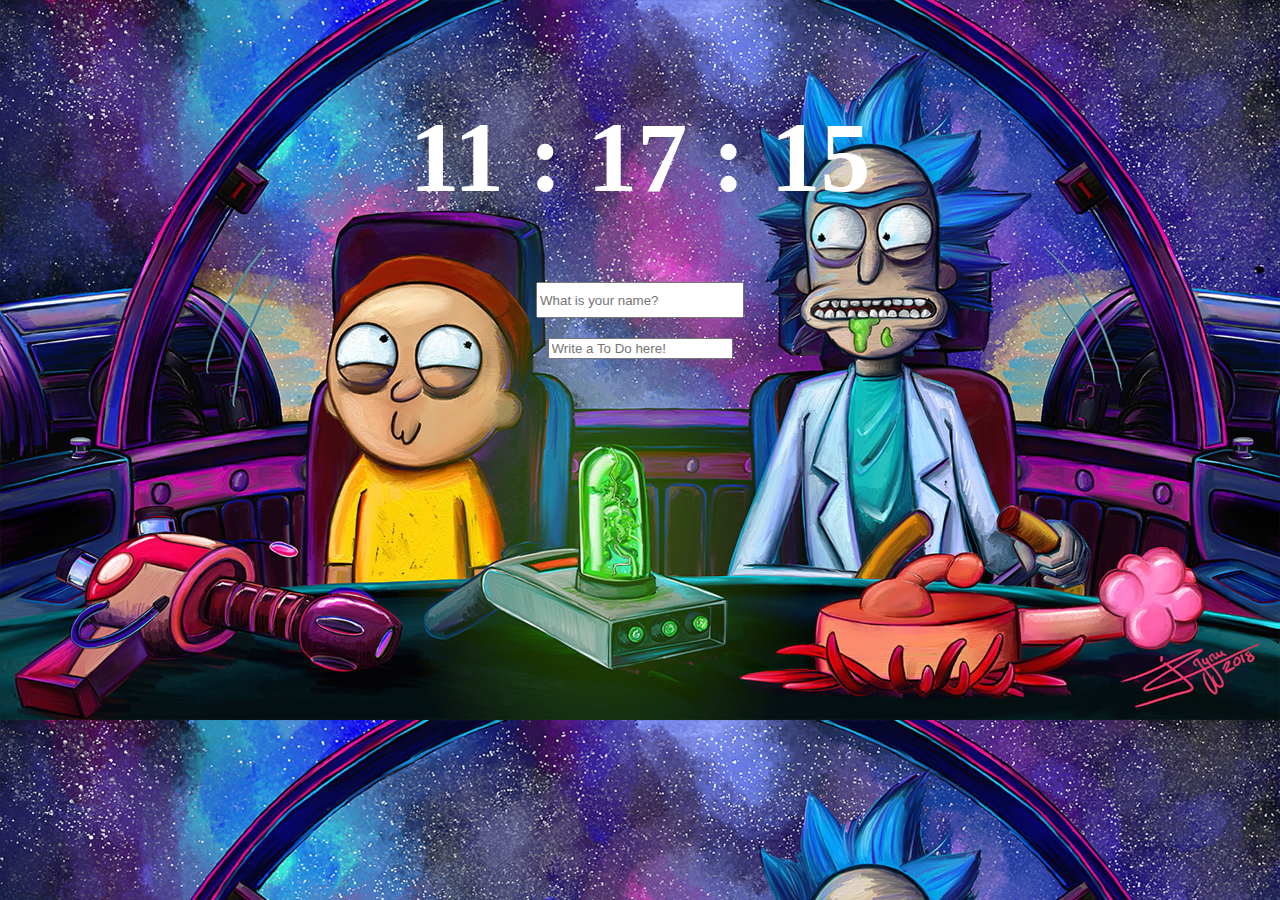
<file: index.html>
<!DOCTYPE html>
<html lang="en">
<head>
    <meta charset="UTF-8">
    <meta http-equiv="X-UA-Compatible" content="IE=edge">
    <meta name="viewport" content="width=device-width, initial-scale=1.0">
    <link rel="stylesheet" href="./css/style.css">
    <title>My page</title>
</head>
<body>
    <!-- 시계 -->
    <div>
        <h1 class="clock">00:00:00</h1>
    </div>
    <!-- 시계 -->
    <!-- 로그인 -->
    <form id="login-form" class="hidden">
        <input class="box"
            required
            maxlength="15"
            type="text"
            placeholder="What is your name?"
        />
        <!-- <input type="submit" value="Log In" /> -->
    </form>
    <h1 id="greeting" class="hidden"></h1>
    <!-- 로그인 -->
    <!--  투두 -->
        <form id="todo-form">
            <input type="text" placeholder="Write a To Do here!" required />
        </form>
        <ul id="todo-list"></ul>
    <!-- 투두 -->
    <!-- 날씨 -->
    <div id="weather">
        <span></span>
        <span></span>
    </div>
    <!-- 날씨 -->
</body>
    <script src="./js/index.js"></script>
</html>
</file>
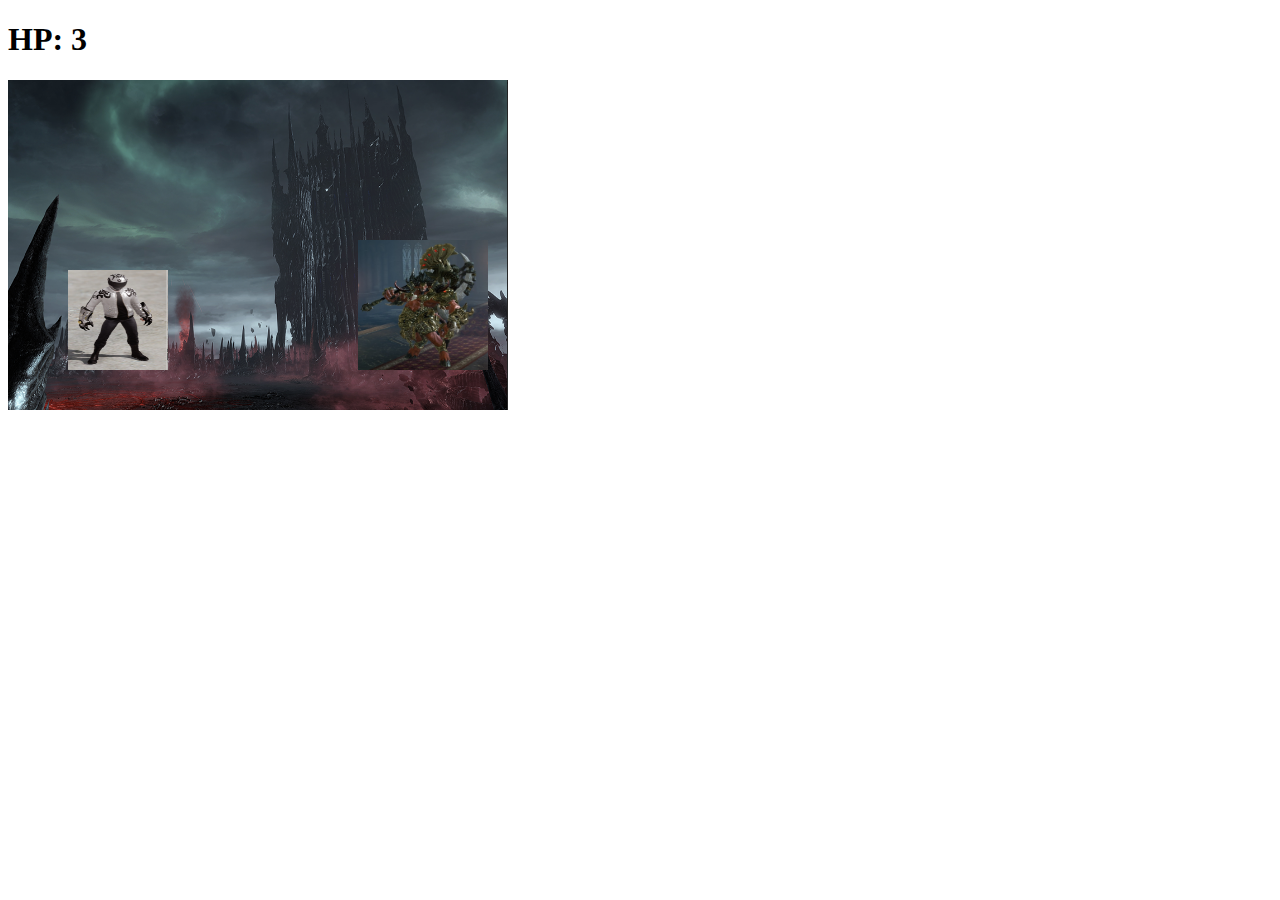
<file: star.html>
<!DOCTYPE html>
<html lang="ko">
<head>
    <meta charset="UTF-8">
    <meta http-equiv="X-UA-Compatible" content="IE=edge">
    <meta name="viewport" content="width=device-width, initial-scale=1.0">
    <title>jQuery 기초</title>
    <style>
        .background {
            position: relative;
            background-image: url('loaback.PNG');
            background-size: 500px 330px;
            width: 500px;
            height: 330px;
        }
        #st {
            position: absolute;
            width: 100px;
            height: 100px;
            top: 190px;
            left: 60px;
        }
        #baltan {
            position: absolute;
            width: 130px;
            height: 130px;
            top: 160px;
            right: 20px;
        }
        #fire {
            display: none;
            position: absolute;
            width: 50px;
            height: 30px;
            top: 220px;
            left: 160px;
        }
    </style>
</head>
<body>
    <h1 id="hp">HP: 3</h1>
    <div class="background">
        <img id="st" src="st.PNG" alt="st">
        <img id="fire" src="fire.PNG" alt="fire">
        <img id="baltan" src="baltan.PNG" alt="baltan">
    </div>
    <script
        src="https://code.jquery.com/jquery-3.6.0.min.js"
        integrity="sha256-/xUj+3OJU5yExlq6GSYGSHk7tPXikynS7ogEvDej/m4="
        crossorigin="anonymous">
    </script>
    <script>
        var hp = 3;
        $('#st').click(function(){
            $("#fire").fadeIn();
            $('#fire').animate({left: '+=180'});
            $('#fire').fadeOut(function(){
                hp = hp - 1;
                $('#hp').text(('HP: ' + hp));
                if (hp == 0) {
                    $('#baltan').fadeOut();
                }
            });
            $('#fire').css({left: '160px'})
        });
        
    </script>
</body>
</html>
</file>
<file: css/style.css>
body {
    background-size: cover;
}



/* 로그인 */

.hidden {
    display: none;
}

#login-form {
    text-align: center;
}

#greeting {
    text-align: center;
    color: white;
    font-size: 60px;
}

.box {
    width: 200px;
    height: 30px;
    margin-bottom: 20px;
}

/*  시계  */

.clock {
    color:white;
    font-size : 100px;
    text-align: center;
    margin-top: 100px;
}

/* 투두 */

#todo-form {
    text-align: center;
}

#todo-list {
    text-align: center;
    font-size: 25px;
    color: white;
}


/* 날씨 */

#weather {
    text-align: center;
    color: white;
    font-size : 25px;
}
</file>
